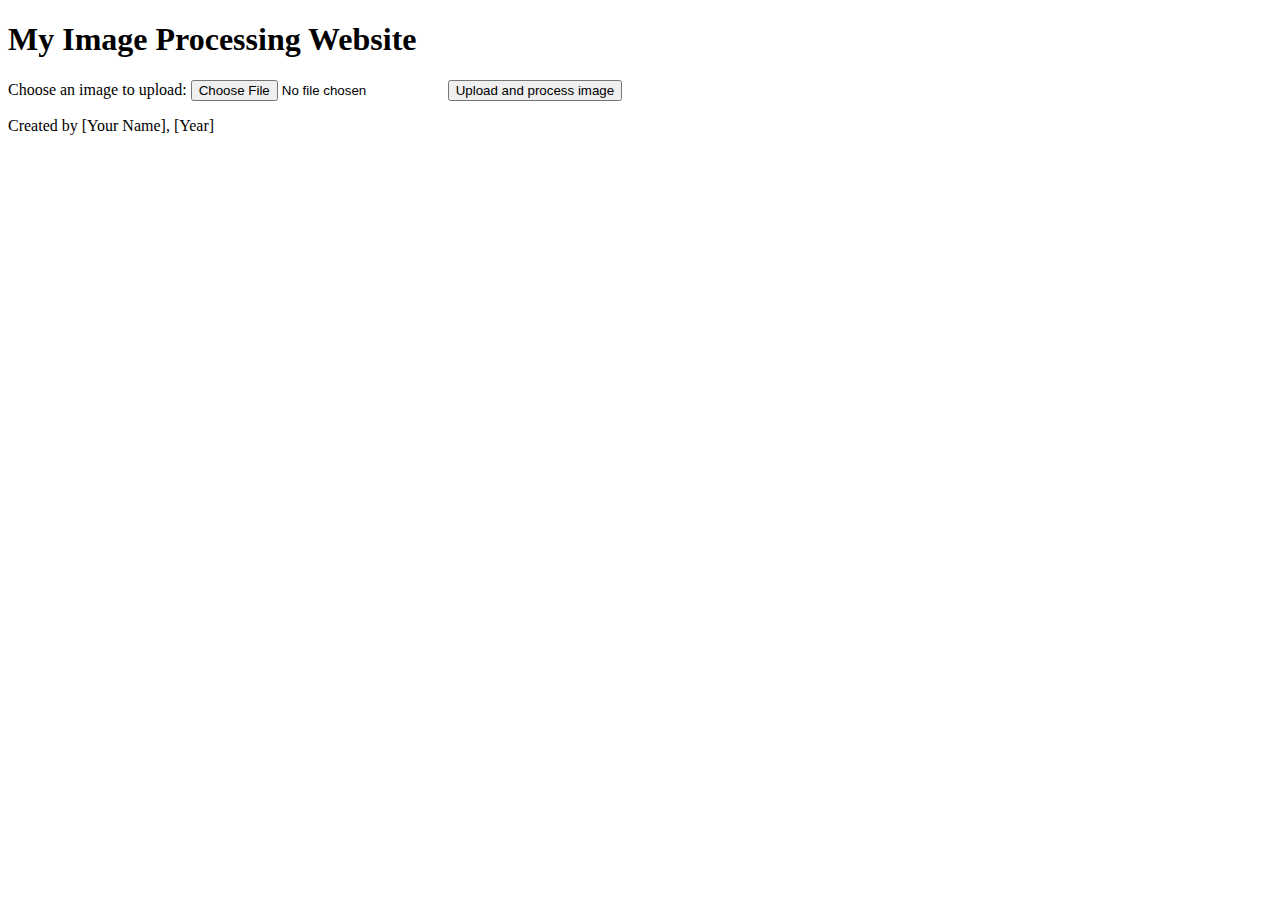
<file: captiongen.html>
<!DOCTYPE html>
<html>
<head>
	<title>My Image Processing Website</title>
</head>
<body>
	<header>
		<h1>My Image Processing Website</h1>
	</header>
	<main>
		<form method="post" action="/" enctype="multipart/form-data">
			<label for="file">Choose an image to upload:</label>
			<input type="file" id="file" name="file">
			<button type="submit">Upload and process image</button>
		</form>
	</main>
	<footer>
		<p>Created by [Your Name], [Year]</p>
	</footer>
</body>
</html>
</file>
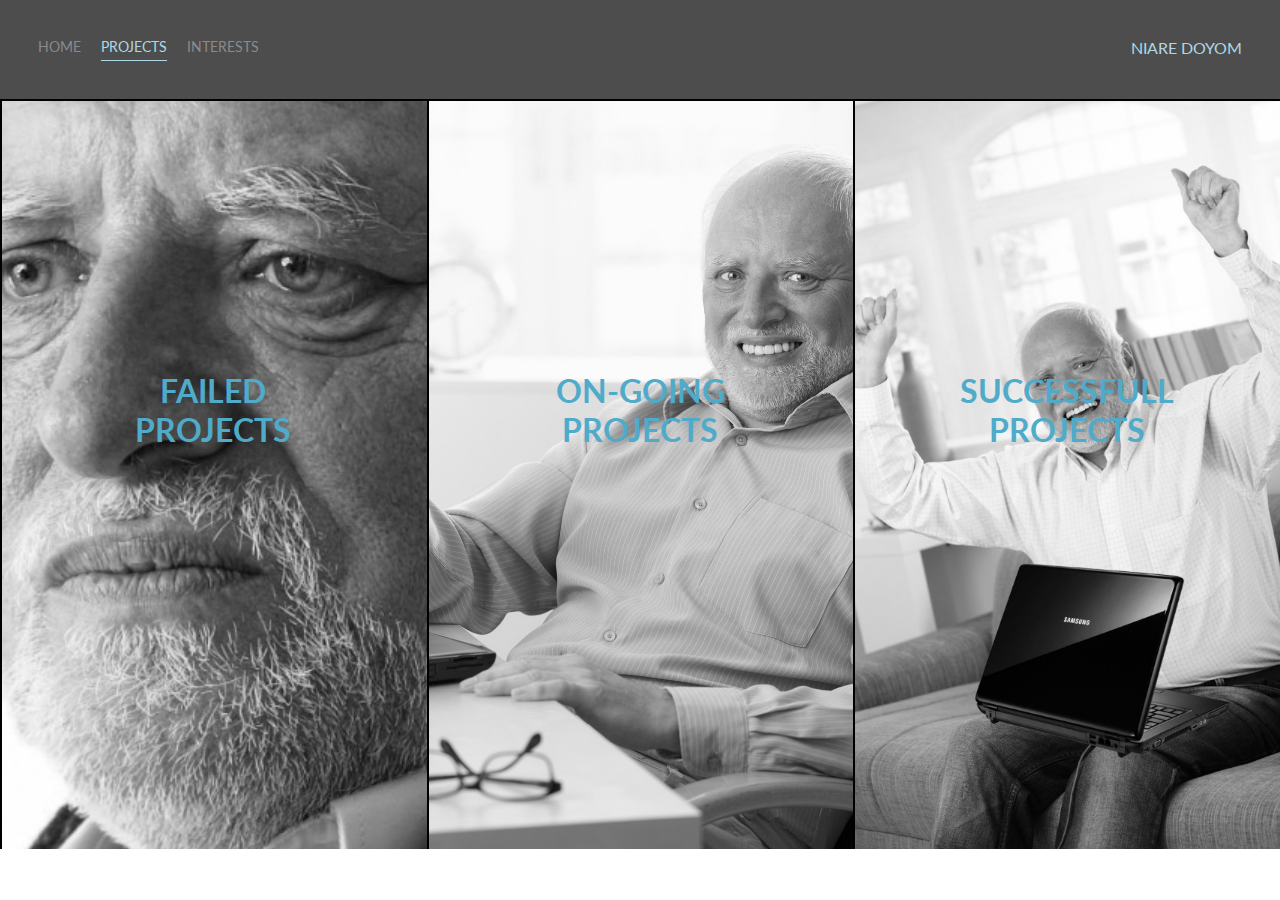
<file: projects.html>
<!DOCTYPE html>
<html lang='en'>

<head>
  <meta charset='UTF-8'>
  <title>Portfolio Homepage</title>
  <link href="https://fonts.googleapis.com/css?family=Lato" rel="stylesheet">
  <link rel="stylesheet" href="https://cdnjs.cloudflare.com/ajax/libs/font-awesome/4.7.0/css/font-awesome.min.css">
  <link rel="stylesheet" href="styles.css">
</head>

<body>
  <div class="container">
    <div class="nav-wrapper">
      <div class="left-side">
        <div class="nav-link-wrapper">
          <a href="index.html">Home</a>
        </div>

        <div class="nav-link-wrapper active-nav-link">
          <a href="projects.html">Projects</a>
        </div>

        <div class="nav-link-wrapper">
          <a href="interests.html">interests</a>
        </div>
      </div>

      <div class="right-side">
        <div class="brand">
          NIARE DOYOM
        </div>
      </div>
    </div>

    <div class="content-wrapper">
      <div class="three-column-wrapper">

       <div class="view-port1">
         <div class="item-container1" >
           <div class="portfolio-item-wrapper" id = "1">
              <div class="portfolio-img-background" style="background-image:url(images/11.jpg)"></div>
              <div class="img-text-wrapper">
                <div class="logo-wrapper">
                  <h1>FAILED <div></div>PROJECTS</h1>
               </div>
                
                <div class="subtitle">Consists of set of project which went in a direction from which there was no going back. I believe we learn more from failure than success. So this section is the best place to see what I learned.</div>
              </div>

            </div>
            <div class="project-list">
              <button class="down" id="up1"><i class="fa fa-angle-down"></i>
                </button>
                <div class="list-item">
                  <a href="">NEUTRINO GUN</a>
                </div>
                <div class="list-item">
                  <a href="">SILENT FLYING<div></div> DEVICE</a>
                </div>
                <div class="list-item">
                  <a href="">HAPPINESS<div></div> MACHINE</a>
                </div>
                <div class="list-item">
                  <a href="">IDEA CREATOR</a>
                </div>
                <div class="list-item">
                  <a href="">RESO BIN</a>
                </div>
             </div>
          </div>
        </div>

        <div class="view-port1">
         <div class="item-container2">
           <div class="portfolio-item-wrapper"  id="2">
              <div class="portfolio-img-background" style="background-image:url(images/12.jpg)"></div>
              <div class="img-text-wrapper">
                <div class="logo-wrapper">
                  <h1>ON-GOING PROJECTS</h1>
               </div>

                <div class="subtitle">consists of set of projects which might or might not get finished. once I decide that the project cannot continue, I will kill myself, and post my body right at your front door, just because</div>
              </div>
            </div>
            <div class="project-list">
              <button class="down" id="up2"><i class="fa fa-angle-down"></i>
                </button>
              <div class="list-item">
                  <a href="https://github.com/Nia-bald/ME-ongoing.git" target="_blank">THIS DUMB WEBSITE</a>
                </div>
                <div class="list-item">
                  <a href="">AUTOMATED PIPE MACHINE</a>
                </div>



             </div>
          </div>
        </div>


       <div class="view-port1">
         <div class="item-container3">
           <div class="portfolio-item-wrapper" id="3">
              <div class="portfolio-img-background" style="background-image:url(images/13.jpg)"></div>
              <div class="img-text-wrapper">
                <div class="logo-wrapper">
                  <h1>SUCCESSFULL PROJECTS</h1>
               </div>
                <div class="subtitle">Kindof successful projects. Remember, successful does not mean it has any value to it, it just means that It did what it was supposed to do, does not matter whether if it ended up causing a mass genocide</div>
              </div>
            </div>
            <div class="project-list">
              <button class="down" id="up3"><i class="fa fa-angle-down"></i>
                </button>
              <div class="list-item">
                  <a href="https://github.com/Nia-bald/Computer-Vision_Bullshit.git" target="_blank">JEDI LAMP</a>
                </div>
              <div class="list-item">
                  <a href="https://github.com/Nia-bald/CRYPTO-TRADE-AUTOMATOR.git" target="_blank">MACD TRADE AUTOMATOR</a>
                </div>
             </div>
          </div>
        </div>




        
      </div>




      </div>

    
    </div>



    <script>
  const portfolioItems = document.querySelectorAll('.portfolio-item-wrapper');

  portfolioItems.forEach(portfolioItem => {
    portfolioItem.addEventListener('mouseover', () => {
      console.log(portfolioItem.childNodes[1].classList)
      portfolioItem.childNodes[1].classList.add('image-blur');
    });

    portfolioItem.addEventListener('mouseout', () => {
      console.log(portfolioItem.childNodes[1].classList)
      portfolioItem.childNodes[1].classList.remove('image-blur');
    });
  });

  const down1 = document.getElementById('1');
  const items = document.querySelector('.item-container1');
  const up1 = document.getElementById('up1')

  let down1i = 0;
  let height = 752;
  down1.addEventListener('click', () =>{
    if (down1i == 0){
      down1i+=1;
      items.style.transitionDuration = "0.5s";
      items.style.transform = 'translate( 0px, -'+ parseInt(height) + 'px)';
    }
  });

  up1.addEventListener('click', () =>{
    if (down1i > 0) {
      down1i-=1;
      items.style.transitionDuration = "0.5s";
      items.style.transform = 'translate( 0px, 0px)';

    }
    
  });

  const down2 = document.getElementById('2');
  const items2 = document.querySelector('.item-container2');
  const up2 = document.getElementById('up2')

  let down2i = 0;
  down2.addEventListener('click', () =>{
    if (down2i == 0){
      down2i+=1;
      items2.style.transitionDuration = "0.5s";
      items2.style.transform = 'translate( 0px, -'+ parseInt(height) + 'px)';
    }
  });

  up2.addEventListener('click', () =>{
    if (down2i > 0) {
      down2i-=1;
      items2.style.transitionDuration = "0.5s";
      items2.style.transform = 'translate( 0px, 0px)';
    }  
  });


  const down3 = document.getElementById('3');
  const items3 = document.querySelector('.item-container3');
  const up3 = document.getElementById('up3')

  let down3i = 0;
  down3.addEventListener('click', () =>{
    if (down3i == 0){
      down3i+=1;
      items3.style.transitionDuration = "0.5s";
      items3.style.transform = 'translate( 0px, -'+ parseInt(height) + 'px)';
    }
  });

  up3.addEventListener('click', () =>{
    if (down3i > 0) {
      down3i-=1;
      items3.style.transitionDuration = "0.5s";
      items3.style.transform = 'translate( 0px, 0px)';
    }  
  });
</script>
</body>




</html>
</file>
<file: styles.css>
body {
  font-family: "Lato", sans-serif;
  margin: 0px;
}

.container {
  display: grid;
  grid-template-columns: 1fr;
  background-image: linear-gradient(to right, grey , black);
}

.nav-wrapper {
  display: flex;
  justify-content: space-between;
  padding: 38px;
  background-color: #4d4d4d;
}

@media(min-width: 990px){

  .Intro-wrapper {
    justify-content: space-between;
    padding: 38px;
    background-image: linear-gradient(to right, grey , black);
    display: grid;
    grid-template-columns: 0.3fr 0.7fr;
  }
  .profile-image-wrapper img {
    width: 90%;
    }
}
@media(max-width: 989px){

  .Intro-wrapper {
    justify-content: space-between;
    padding: 38px;
    background-image: linear-gradient(to right, grey , black);
    grid-template-columns: 0.3fr 0.7fr;
    text-align: center;
  }
  .profile-image-wrapper img {
    width: 60%;
    }
}

.Intro-wrapper h1 {
  color: lightblue !important;
}



.Intro-wrapper p {
  color: lightblue !important;
}
.left-side {
  display: flex;
}

.nav-wrapper > .left-side > div {
  margin-right: 20px;
  text-transform: uppercase;
  font-size: 0.9rem;
}

.nav-link-wrapper {
  height: 22px;
  border-bottom: 1px solid transparent;
  transition: border-bottom 0.5s;
  text-decoration-color: lightblue;
}

.active-nav-link {
  border-bottom: 1px solid lightblue;

}

.active-nav-link a {
  color: lightblue !important;
}

.nav-link-wrapper a {
  color: #8a8a8a;
  text-decoration: none;
  transition: color 0.5s;
}

.nav-link-wrapper:hover {
  border-bottom: 1px solid lightblue;
}

.nav-link-wrapper a:hover {
  color: lightblue;
}

.brand{
  color: lightblue;
}

.portfolio-items-wrapper {
  display: grid;
  grid-template-columns: 1fr 1fr 1fr;

}

.portfolio-item-wrapper {
  position: relative;
}

.portfolio-img-background {
  background-size: cover;
  background-position: center;
  background-repeat: no-repeat;
  height: 750px;
  width: 100%;
  border: 2px solid black;
  filter: grayscale(100%);

  -webkit-filter: grayscale(100%);
   
  
}

.img-text-wrapper {
  position: absolute;
  top: 0;
  display: flex;
  flex-direction: column;
  justify-content: center;
  align-items: center;
  height: 100%;
  text-align: center;
  padding-left: 100px;
  padding-right: 100px;
}
.img-text-wrapper h1{
  color: #4fabc9;
}

.img-text-wrapper .subtitle {
  transition: 1s;
  color: transparent;
}

.image-blur{
  transition: 1s;
  
  filter: none;

}

.img-text-wrapper:hover .subtitle {
  color: #2a7189;
  font-weight: 600;
}

.logo-wrapper img {
  width: 50%;
  margin-bottom: 20px;
}

.two-column-wrapper {
  display: grid;
  grid-template-columns: 0.1fr 0.9fr;

}


.profile-content-wrapper {
  padding: 30px;
}

.profile-content-wrapper h1 {
  color: #4fabc9;
}

@media(min-width: 990px){
  .three-column-wrapper {
    display: flex;
    flex-direction: row;
    grid-template-columns: 1fr 1fr 1fr;
    background-image: linear-gradient(to right, black, grey);
  }

  .list-item{
    height: 22px;
    border-bottom: 1px solid transparent;
    width: 400px;
    left: 10%;
    position: relative;
    text-align: center;

  }
  .list-item a {
    color: #8a8a8a;
    text-decoration: none;
    position: relative;
    font-size: 2.3em;
    bottom: 17px;
  }


  .list-item:hover{
    height: 22px;
    transition: 0.5s;
    border-bottom: 1px solid lightblue;
    width: 400px;
    left: 10%;
    position: relative;
    text-align: center;

  }


  .list-item a:hover {
    color: lightblue;
    text-decoration: none;
    transition: 0.5s;

    position: relative;
    font-size: 2.5em;
    bottom: 20px;
  }
  .project-list{
    height: 750px;
    width: 100%;
  }

  .down{
    background-color: transparent;
    top: 1%;
    padding: 0;
    border: none;
    font-size: 3em;
    width: 100px;
    height: 100px;

}



}
@media(max-width: 989px){


    .down{
      background-color: transparent;
      top: 1%;
      left: 1px;
      padding: 0;
      border: none;
      font-size: 3em;
      width: 100px;
      height: 100px;

    }



  .three-column-wrapper {
    display: flex;
    flex-direction: column;
    grid-template-columns: 1fr 1fr 1fr;
    background-image: linear-gradient(to right, black, grey);
  }

  .list-item{
    height: 22px;
    border-bottom: 1px solid transparent;
    width: 400px;
    position: relative;
    text-align: center;
    left: 20%;

  }



  .list-item a {
    color: #8a8a8a;
    text-decoration: none;
    position: relative;
    font-size: 2.3em;
    bottom: 17px;
  }



  .list-item:hover{
    height: 22px;
    transition: 0.5s;
    border-bottom: 1px solid lightblue;
    width: 400px;
    position: relative;
    text-align: center;

  }


  .list-item a:hover {
    color: lightblue;
    text-decoration: none;
    transition: 0.5s;

    position: relative;
    font-size: 2.5em;
    bottom: 20px;
  }

  .project-list{
    height: 750px;
    width: 100%;

  }
}


.project-wrapper {
  color: lightblue;
  font-family: "Lato", sans-serif;;
  border-style: solid;
  border-color: #006680;
}

.images-container{
  display: flex;
  flex-direction: row;
  width: fit-content;
}

.card{
  width: 1024px;
  height: 728px;
}

.card-vert{
  width: 1024px;
  height: 1024*1024/768px;
  position: relative;
  bottom: 40%;
}

.view-port{
  background-color: white;
  width: 1024px;
  height: 728px;
  overflow: hidden;
  position: relative;
  top: 30px;
  left: 50%;
  transform: translate(-50%, 0%);
  border: 10px solid white;

}

.image-wrapper{
  background: black;
  height: 800px;
}

.button1{
  z-index: 1000;
  background-color: transparent;
  position: absolute;
  top: 50%;
  left: 95%;
  padding: 0;
  border: none;
  font-size: 2.4em;

}

.button2{
  z-index: 1000;
  background-color: transparent;
  position: absolute;
  padding: 0;
  border: none;
  top: 50%;
  left: 1%;
  font-size: 2.4em;
  text-decoration-color: white;
}

.fa.fa-arrow-right{
  color: white;
  opacity: 50%;
}

.fa.fa-arrow-right:hover{
  transition: 0.2s;
  color: white;
  opacity: 100%;
}



.fa.fa-arrow-left{
  color: white;
  opacity: 50%;
}

.fa.fa-arrow-left:hover{
  transition: 0.2s;
  color: white;
  opacity: 100%;
}

.mid-para p{
  padding: 30px;
  color: lightblue;
  font-size: 1.2em;
  font-weight: bold;
}
.mid-para{
  background: 
  /* On "top" */
  repeating-linear-gradient(
    135deg,
    transparent,
    transparent 5px,
    grey 10px,
    black 10px
  ),
  /* on "bottom" */
  linear-gradient(
    to bottom,
    black,
    black
  );
  border: 4px solid black;
}

.links{
  text-decoration: none;
  color: lightblue;
}

.links:hover{
  text-decoration: none;
  color: lightblue;
  font-weight: bold;
}

.view-port1{
  background-color: black;
  height: 750px;
  width: 100%;
  overflow: hidden;
  position: relative;

}


.down{
  z-index: 1000;
  background-color: transparent;
  position: relative;
  top: 1%;
  left: 45%;
  padding: 0;
  border: none;
  font-size: 3em;
  width: 100px;
  height: 100px;

}

.fa.fa-angle-down{
  opacity: 50%;
  color: white;
}

.fa.fa-angle-down:hover{
  transition: 0.2s;
  color: white;
  opacity: 100%;
}

.project-list{
  background-color: black;
  display: grid;

}

.filler{
  color: lightblue;
}


.small-logo img{
  width: 20px;
  position: relative;
  top: 5px;
}


.small-logo:hover img{
  transition: 0.2s;
  width: 30px;
  position: relative;
  bottom: 7.5px;
}

.contact-me h2{
  color: lightblue;
}


.contact-me div{

  color: lightblue;
}

.button{
  background-color: transparent;
  border: none;
  size: 1.5em;
}


.button:hover div{
  font-weight: bold;
}
</file>
